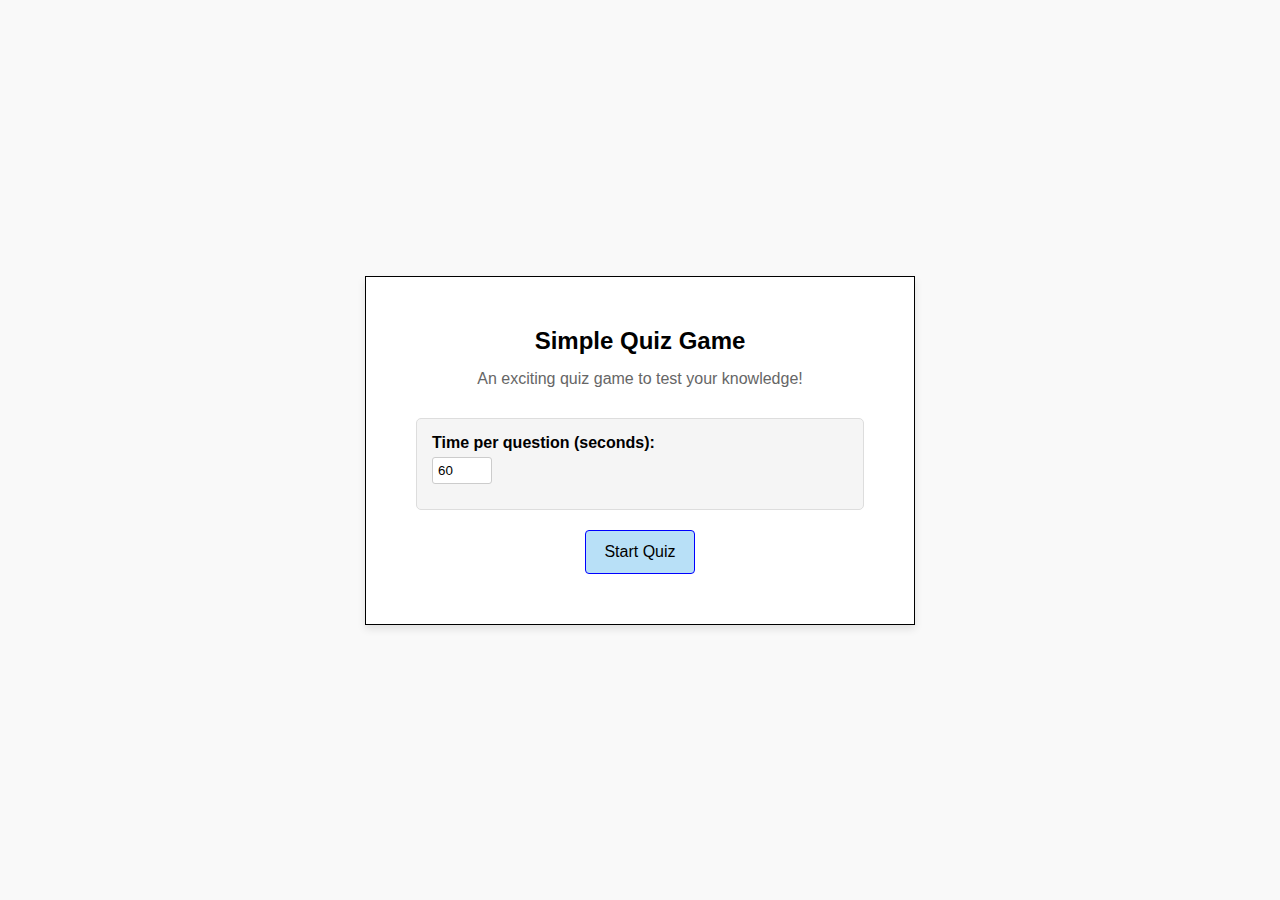
<file: index.html>
<!DOCTYPE html>
<html lang="en">
  <head>
    <meta charset="UTF-8" />
    <meta name="viewport" content="width=device-width, initial-scale=1.0" />
    <title>Simple Quiz Game</title>
    <link rel="stylesheet" href="styles.css" />
  </head>
  <body>
    <div class="container">
      <!-- Start Screen -->
      <div class="screen" id="start-screen">
        <h1>Simple Quiz Game</h1>
        <p>An exciting quiz game to test your knowledge!</p>
        <div class="settings">
          <div class="setting-group">
            <label for="time-per-question">Time per question (seconds):</label>
            <input
              type="number"
              id="time-per-question"
              min="10"
              max="120"
              value="60"
            />
          </div>
        </div>
        <button class="btn" id="start-btn">Start Quiz</button>
      </div>
      <!-- Question Screen -->
      <div class="screen hide" id="question-screen">
        
        <!-- Question Indicators -->
        <div class="question-indicators" id="question-indicators">
          <!-- Indicators will be inserted here -->
        </div>

        <div class="question-status">
          <span id="answered-count">0</span>/<span id="total-count">10</span>
          questions answered
        </div>

        <div class="timer-container">
          <div class="timer-text">
            Time remaining: <span id="timer-display">30</span> seconds
          </div>
          <div class="timer-bar-container">
            <div class="timer-bar" id="timer-bar"></div>
          </div>
        </div>

        <div class="question-container">
          <h1 id="question-text">Question goes here?</h1>
        </div>

        <div class="options-container" id="options-container">
          <!-- Options will be inserted here -->
        </div>

        <div class="feedback-text" id="feedback-text"></div>

        <div class="alert hide" id="unanswered-alert">
          <!-- Unanswered questions alert will be shown here -->
        </div>

        <div class="btn-container">
          <button class="btn" id="prev-btn">Prev</button>
          <button class="btn" id="check-btn">Check</button>
          <button class="btn" id="next-btn">Next</button>
          <button class="btn primary-btn" id="finish-btn" disabled>
            Finish
          </button>
        </div>
      </div>
      <!-- Score Screen -->
      <div class="screen hide" id="score-screen">
        <h1 id="score-title">Your Score: 8/10</h1>
        <p id="score-message">Great job! Try again to beat your score!</p>
        <button class="btn" id="restart-btn">Restart Quiz</button>
        <button class="btn" id="review-btn">Review Answers</button>
      </div>
    </div>
    <script src="script.js"></script>
  </body>
</html>
</file>
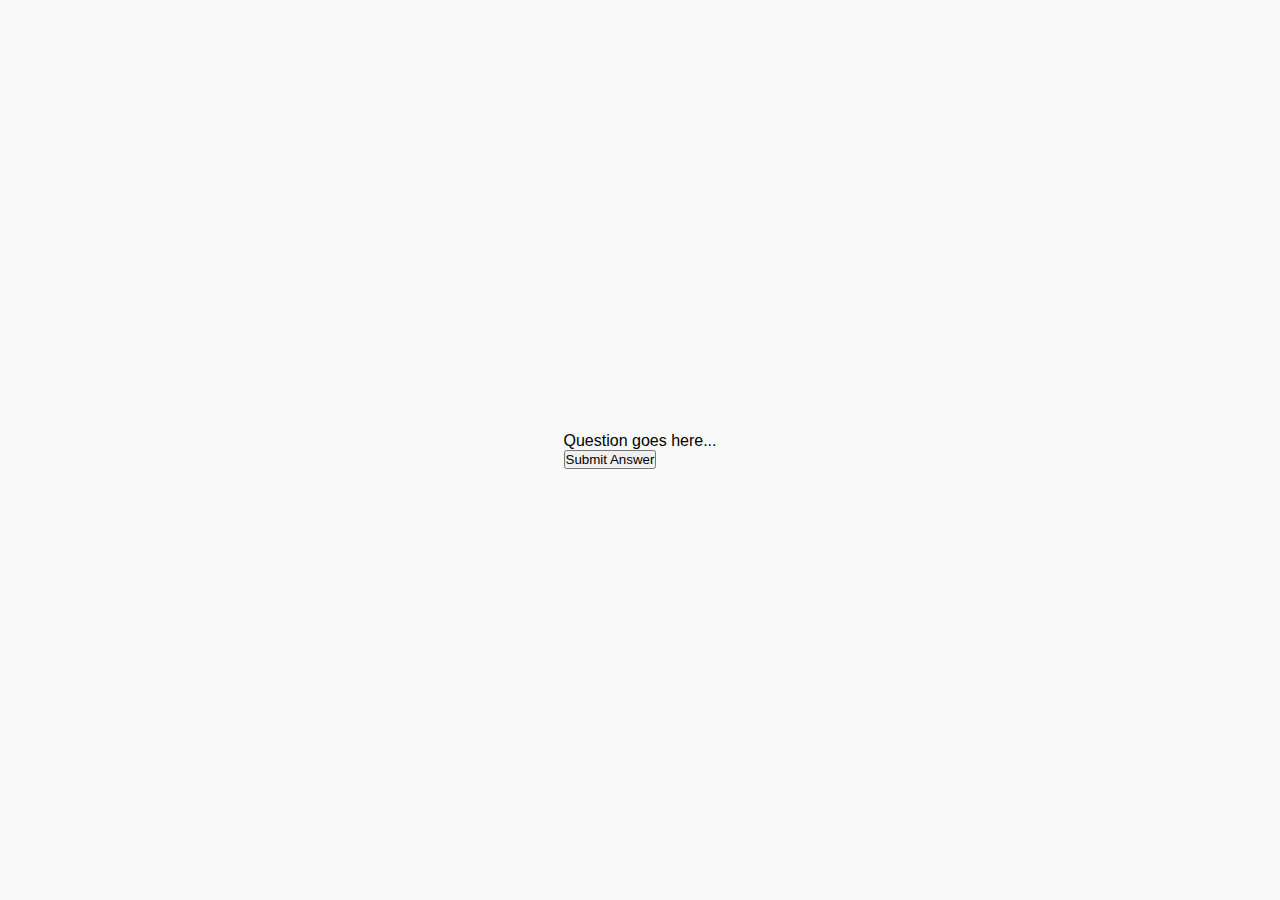
<file: quiz.html>
<!DOCTYPE html>
<html lang="en">
<head>
    <meta charset="UTF-8">
    <meta name="viewport" content="width=device-width, initial-scale=1.0">
    <title>Quiz Screen</title>
    <link rel="stylesheet" href="styles.css">
</head>
<body>
    <div class="quiz-screen">
        <div id="question" class="question">Question goes here...</div>
        <div id="options" class="options">
            <!-- Answer options will be dynamically inserted here -->
        </div>
        <button onclick="submitAnswer()">Submit Answer</button>
    </div>
    <script src="script.js"></script>
</body>
</html>
</file>
<file: styles.css>
* {
    margin: 0;
    padding: 0;
    box-sizing: border-box;
    font-family: Arial, sans-serif;
}

body {
    display: flex;
    justify-content: center;
    align-items: center;
    min-height: 100vh;
    background-color: #f9f9f9;
}

.container {
    width: 550px;
    border: 1px solid #000;
    background-color: #fff;
    padding: 20px;
    box-shadow: 0 4px 8px rgba(0, 0, 0, 0.1);
}

.screen {
    text-align: center;
    padding: 30px;
}

h1 {
    font-size: 24px;
    margin-bottom: 15px;
}

p {
    color: #666;
    margin-bottom: 30px;
}

.btn {
    background-color: #b8e0f7;
    border: 1px solid #0000ff;
    padding: 12px 18px;
    font-size: 16px;
    cursor: pointer;
    margin: 0 5px;
    display: inline-block;
    border-radius: 4px;
    transition: all 0.3s ease;
}

.btn:hover:not(:disabled) {
    background-color: #99d1f1;
}

.primary-btn {
    background-color: #4CAF50;
    border-color: #2e7d32;
    color: white;
}

.primary-btn:hover:not(:disabled) {
    background-color: #388e3c;
}

.btn:disabled {
    background-color: #cccccc;
    border-color: #999999;
    color: #666666;
    cursor: not-allowed;
}

.btn-container {
    display: flex;
    justify-content: center;
    margin-top: 20px;
    flex-wrap: nowrap;
    gap: 5px;
}

.hide {
    display: none;
}

.question-container {
    text-align: left;
    margin-bottom: 20px;
    background-color: #f5f5f5;
    padding: 15px;
    border-radius: 8px;
}

.options-container {
    text-align: left;
    margin-bottom: 20px;
}

.option {
    border: 1px solid #ccc;
    padding: 12px;
    margin: 8px 0;
    cursor: pointer;
    border-radius: 4px;
    transition: all 0.2s ease;
}

.option:hover {
    background-color: #f0f0f0;
}

.option.selected {
    background-color: #cce5ff;
    border-color: #66b0ff;
}

.option.correct {
    background-color: #dff0d8;
    border-color: #3c763d;
}

.option.incorrect {
    background-color: #f2dede;
    border-color: #a94442;
}

.feedback-text {
    color: #d9534f;
    font-weight: bold;
    margin: 10px 0;
    min-height: 20px;
}

.progress-bar-container {
    width: 100%;
    height: 10px;
    background-color: #e0e0e0;
    border-radius: 5px;
    margin: 15px 0;
    overflow: hidden;
}

.progress-bar {
    height: 100%;
    background-color: #4CAF50;
    width: 0%;
    transition: width 0.3s;
}

.progress-text {
    margin-bottom: 10px;
    color: #666;
    font-weight: bold;
}

/* Timer styles */
.timer-container {
    margin: 15px 0;
}

.timer-text {
    margin-bottom: 5px;
    color: #666;
    font-weight: bold;
}

.timer-bar-container {
    width: 100%;
    height: 8px;
    background-color: #e0e0e0;
    border-radius: 4px;
    overflow: hidden;
}

.timer-bar {
    height: 100%;
    background-color: #ff9800;
    width: 100%;
    transition: width 1s linear;
}

.timer-warning .timer-bar {
    background-color: #f44336;
}

.timer-warning .timer-text {
    color: #f44336;
}

/* Settings styles */
.settings {
    background-color: #f5f5f5;
    border: 1px solid #ddd;
    border-radius: 5px;
    padding: 15px;
    margin-bottom: 20px;
    text-align: left;
}

.setting-group {
    margin-bottom: 10px;
}

.setting-group label {
    display: block;
    margin-bottom: 5px;
    font-weight: bold;
}

.setting-group input {
    width: 60px;
    padding: 5px;
    border: 1px solid #ccc;
    border-radius: 3px;
}

/* Question indicators styles */
.question-indicators {
    display: flex;
    justify-content: center;
    flex-wrap: wrap;
    gap: 8px;
    margin: 15px 0;
}

.question-indicator {
    width: 35px;
    height: 35px;
    border-radius: 50%;
    display: flex;
    justify-content: center;
    align-items: center;
    cursor: pointer;
    font-weight: bold;
    background-color: #f0f0f0;
    border: 1px solid #ccc;
    transition: all 0.2s ease;
}

.question-indicator:hover {
    transform: scale(1.1);
}

.question-indicator.current {
    border: 2px solid #007bff;
    background-color: #e6f2ff;
}

.question-indicator.answered {
    background-color: #d4edda;
    border-color: #c3e6cb;
}

.question-indicator.unanswered {
    background-color: #f8d7da;
    border-color: #f5c6cb;
}

.question-indicator.current.answered {
    background-color: #c3e6cb;
    border-color: #007bff;
}

.question-indicator.current.unanswered {
    background-color: #f5c6cb;
    border-color: #007bff;
}

.question-status {
    font-size: 14px;
    color: #666;
    margin: 10px 0;
}

.alert {
    background-color: #fff3cd;
    color: #856404;
    padding: 15px;
    border: 1px solid #ffeeba;
    border-radius: 4px;
    margin: 15px 0;
    text-align: left;
}

.alert ul {
    margin-top: 10px;
    margin-left: 20px;
}

.alert li {
    margin: 5px 0;
    cursor: pointer;
    color: #007bff;
}

.alert li:hover {
    text-decoration: underline;
}
</file>
